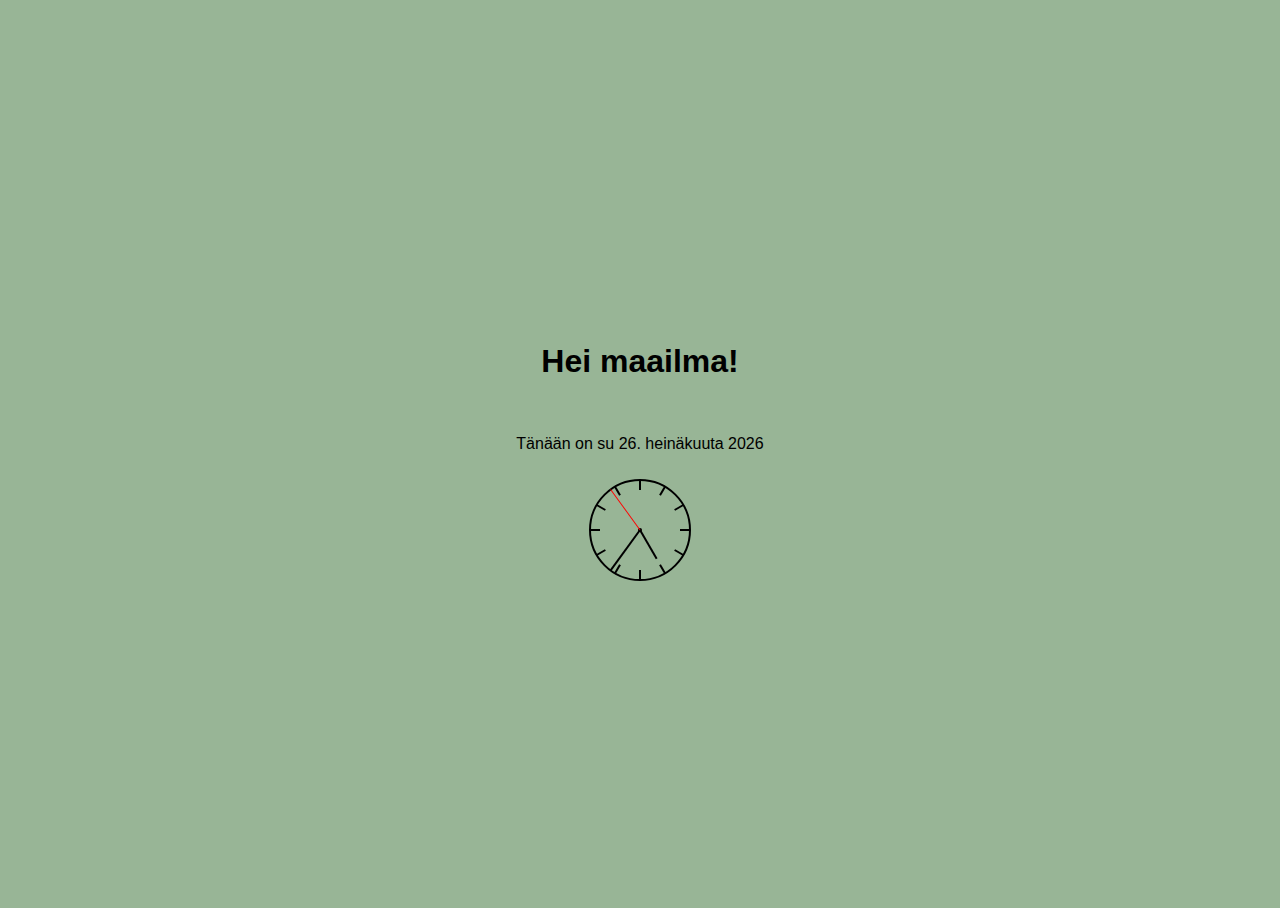
<file: .github/index.html>
<!DOCTYPE html>
<html lang="en">

<head>
    <meta charset="UTF-8">
    <meta name="viewport" content="width=device-width, initial-scale=1.0">
    <link rel="stylesheet" href="styles.css">
    <title>Hello</title>
</head>

<body>
    <main>
        <h1>Hei maailma!</h1>
        <br>
        <div id="datetime"></div>

    </main>
    <script src="scripts.js"></script>
</body>

</html>
</file>
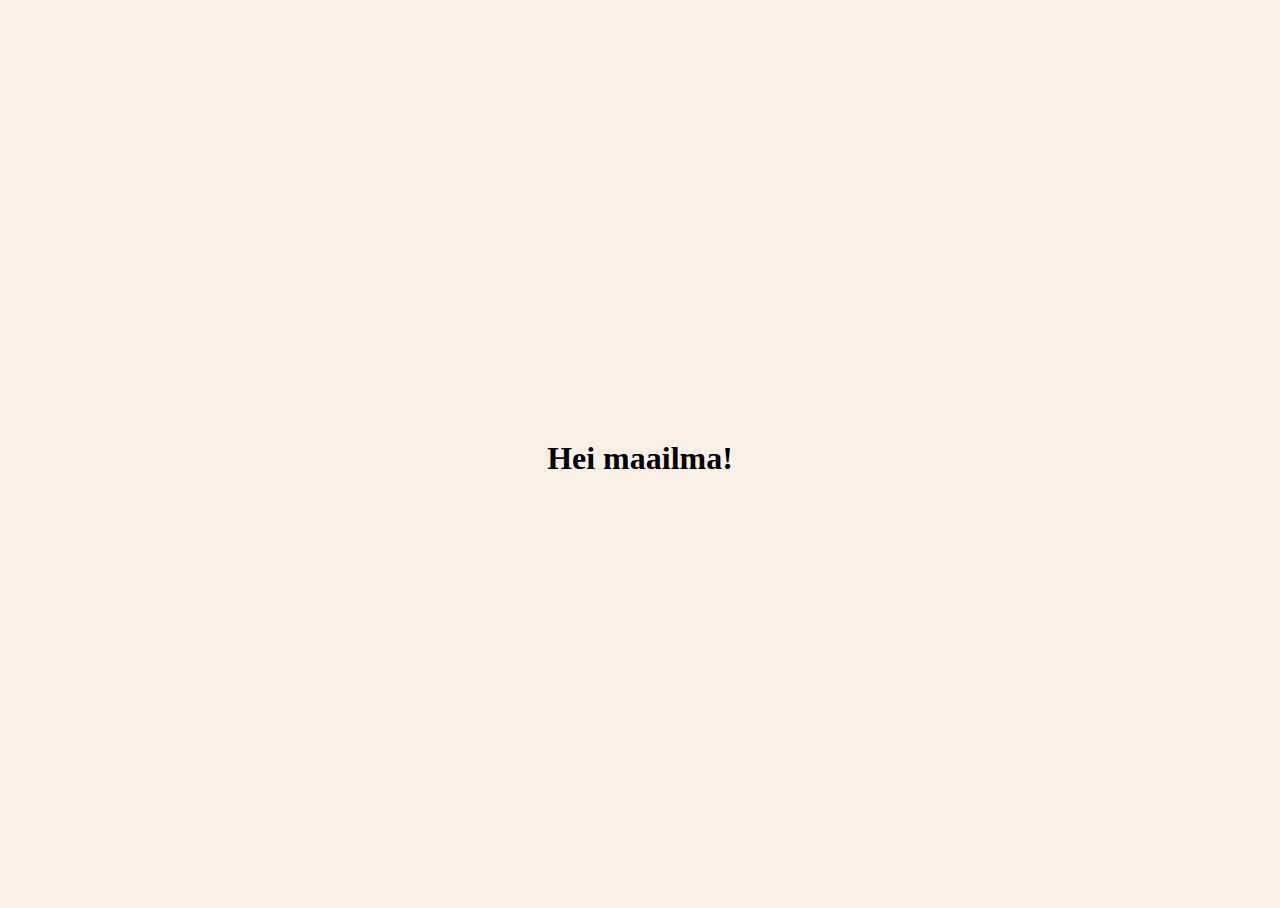
<file: .github/test/index.html>
<!DOCTYPE html>
<html lang="en">

<head>
  <meta charset="UTF-8">
  <meta name="viewport" content="width=device-width, initial-scale=1.0">
  <title>Hello</title>
  <link rel="stylesheet" href="styles.css">
</head>

<body>
  <main>
    <h1>Hei maailma!</h1>
  </main>

</body>

</html>
</file>
<file: .github/styles.css>
html {
     height: 100%;
 }

 body {
     background-color: rgba(96, 141, 92, 0.648);
     display: flex;
     flex-direction: column;
     justify-content: center;
     height: 100%;
 }

 main {
     text-align: center;
     color: black;
     font-family: 'Franklin Gothic Medium', 'Arial Narrow', Arial, sans-serif;
 }

 button {
     background-color: rgba(31, 87, 54, 0.365);
     color: white;
     margin: 10px;
     padding: 8px;
     border-radius: 8px;
 }
</file>
<file: .github/test/styles.css>
html {
  height: 100%;
}

body {
  background-color:linen;
  display: flex;
  flex-direction: column;
  justify-content: center;
  height: 100%;
}

main {
  text-align: center;
}
</file>
